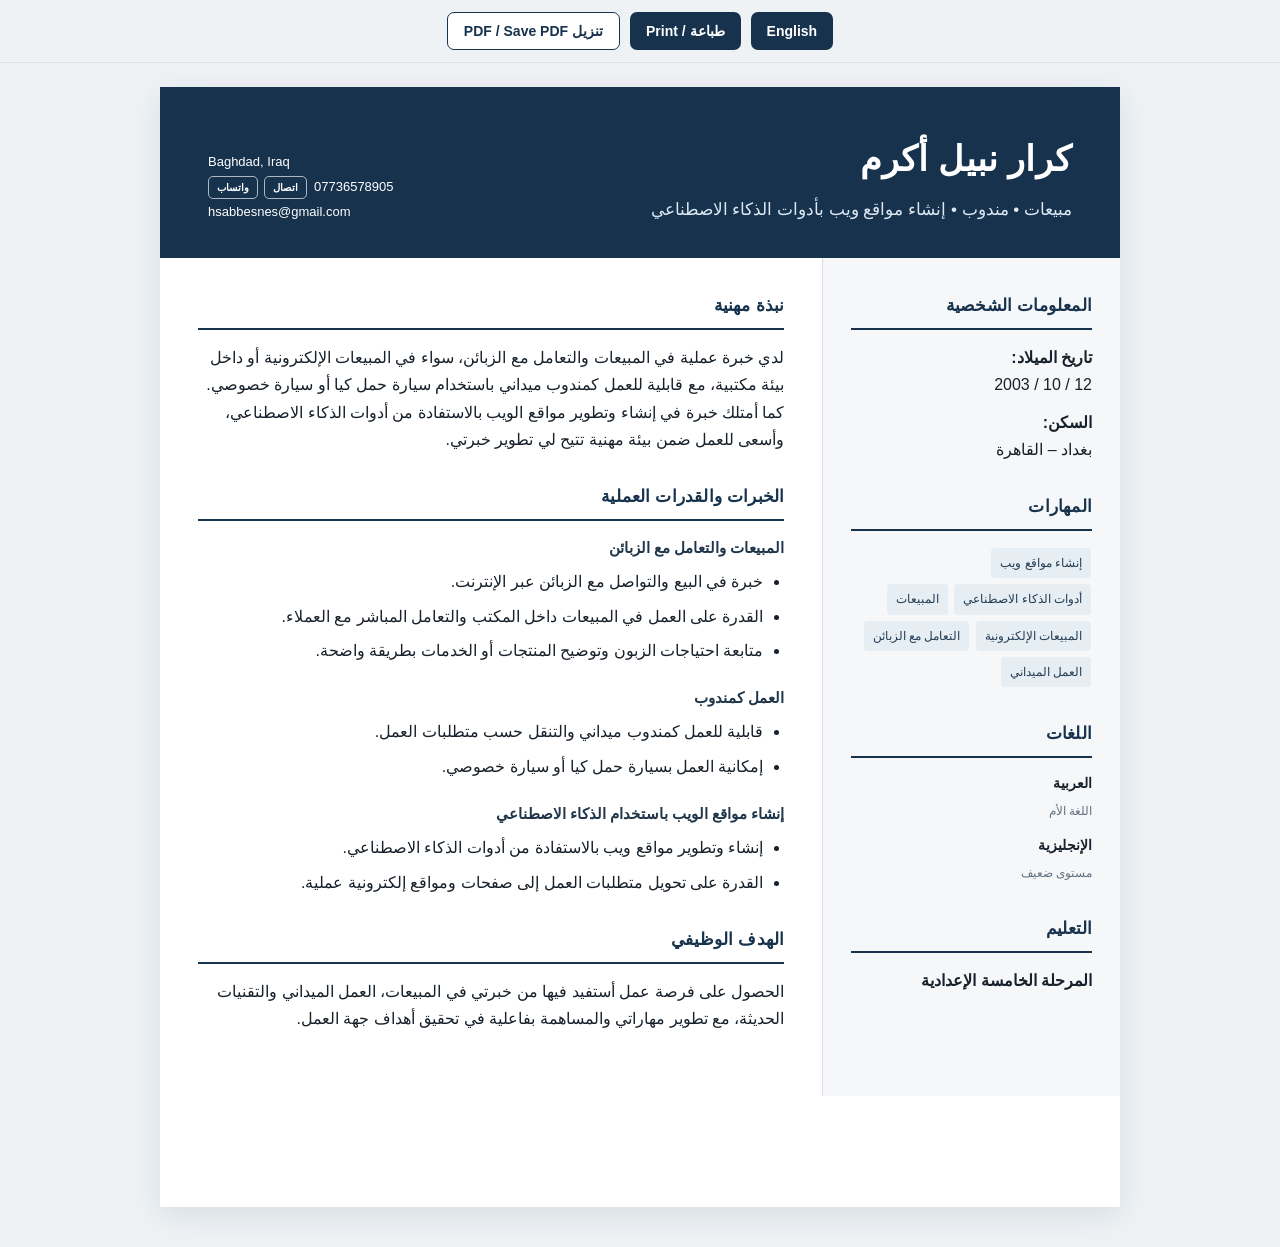
<file: index.html>
<!DOCTYPE html>
<html lang="ar" dir="rtl">
<head>
<meta charset="UTF-8">
<meta name="viewport" content="width=device-width, initial-scale=1.0">
<meta name="description" content="السيرة الذاتية - كرار نبيل أكرم | Karar Nabil Akram CV">
<title>السيرة الذاتية | كرار نبيل أكرم</title>

<style>
:root{
  --navy:#17324d;
  --navy2:#244b6d;
  --ink:#17212b;
  --muted:#637282;
  --line:#d9e0e6;
  --paper:#fff;
  --bg:#eef2f5;
  --soft:#f5f7f9;
}

*{
  box-sizing:border-box;
}

.cv{
  -webkit-user-select:none;
  user-select:none;
  -webkit-touch-callout:none;
}

a,button{
  -webkit-tap-highlight-color:transparent;
}

html{
  scroll-behavior:smooth;
}

body{
  margin:0;
  background:var(--bg);
  color:var(--ink);
  font-family:Arial,"Tahoma",sans-serif;
  line-height:1.7;
}

.toolbar{
  position:sticky;
  top:0;
  z-index:20;
  display:flex;
  justify-content:center;
  gap:10px;
  padding:12px;
  background:rgba(238,242,245,.96);
  border-bottom:1px solid #dce3e9;
}

button{
  border:0;
  border-radius:7px;
  padding:10px 16px;
  font-size:14px;
  font-weight:700;
  cursor:pointer;
  background:var(--navy);
  color:white;
}

button.secondary{
  background:white;
  color:var(--navy);
  border:1px solid var(--navy);
}

.cv{
  width:min(960px,calc(100% - 28px));
  margin:24px auto 40px;
  background:var(--paper);
  box-shadow:0 8px 28px rgba(24,45,66,.10);
  min-height:1120px;
}

.header{
  background:var(--navy);
  color:white;
  padding:42px 48px 34px;
  display:grid;
  grid-template-columns:1fr auto;
  gap:30px;
  align-items:end;
}

.header h1{
  margin:0;
  font-size:35px;
  letter-spacing:.2px;
}

.header .role{
  margin-top:7px;
  font-size:17px;
  color:#dce8f2;
}

.contact{
  text-align:left;
  font-size:13px;
  line-height:1.9;
  direction:ltr;
}

.contact a{
  color:white;
  text-decoration:none;
}

.contact-phone{
  display:flex;
  align-items:center;
  gap:7px;
  justify-content:flex-start;
  flex-wrap:wrap;
}

.contact-actions{
  display:inline-flex;
  gap:6px;
}

.contact-action{
  display:inline-flex;
  align-items:center;
  justify-content:center;
  padding:3px 8px;
  border:1px solid rgba(255,255,255,.65);
  border-radius:5px;
  font-size:10px;
  font-weight:700;
  color:white !important;
  line-height:1.5;
}

body:not(.english) .contact-phone{
  direction:rtl;
}

body.english .contact-phone{
  justify-content:flex-end;
}

.content{
  display:grid;
  grid-template-columns:31% 69%;
}

.sidebar{
  background:var(--soft);
  padding:34px 28px;
  border-left:1px solid var(--line);
}

.main{
  padding:34px 38px;
}

.section{
  margin-bottom:30px;
  break-inside:avoid;
}

h2{
  color:var(--navy);
  font-size:17px;
  margin:0 0 14px;
  padding-bottom:7px;
  border-bottom:2px solid var(--navy);
  letter-spacing:.2px;
}

p{
  margin:0 0 10px;
}

ul{
  margin:8px 0;
  padding-inline-start:21px;
}

li{
  margin:7px 0;
}

.item{
  margin-bottom:21px;
}

.item h3{
  font-size:15px;
  margin:0 0 4px;
  color:#20364a;
}

.skill{
  display:inline-block;
  background:#e6edf3;
  color:#243d54;
  padding:5px 9px;
  margin:3px 1px;
  border-radius:4px;
  font-size:12px;
}

.lang-row{
  margin:11px 0;
}

.lang-row strong{
  display:block;
  font-size:14px;
}

.lang-row span{
  font-size:12px;
  color:var(--muted);
}

.en{
  display:none;
}

body.english{
  direction:ltr;
}

body.english .ar{
  display:none;
}

body.english .en{
  display:block;
}

body.english .sidebar{
  border-left:0;
  border-right:1px solid var(--line);
}

body.english .contact{
  text-align:right;
}

@media(max-width:700px){

  .cv{
    width:100%;
    margin:0;
    box-shadow:none;
  }

  .toolbar{
    position:relative;
    flex-wrap:wrap;
  }

  .header{
    padding:30px 22px;
    grid-template-columns:1fr;
  }

  .header h1{
    font-size:29px;
  }

  .contact{
    text-align:right !important;
  }

  .content{
    grid-template-columns:1fr;
  }

  .sidebar{
    border:0 !important;
    padding:26px 22px;
  }

  .main{
    padding:26px 22px;
  }
}

@page{
  size:A4;
  margin:0;
}

@media print{

  body{
    background:white;
  }

  .toolbar,
  .no-print{
    display:none !important;
  }

  .cv{
    width:210mm;
    min-height:297mm;
    margin:0;
    box-shadow:none;
  }

  .header{
    padding:15mm 13mm 10mm;
  }

  .content{
    grid-template-columns:32% 68%;
  }

  .sidebar{
    padding:10mm 8mm;
  }

  .main{
    padding:10mm 10mm;
  }

  .section{
    margin-bottom:7mm;
  }

  h2{
    font-size:14px;
    margin-bottom:3mm;
  }

  p,li{
    font-size:11px;
    line-height:1.55;
  }

  .header h1{
    font-size:28px;
  }

  .header .role{
    font-size:14px;
  }

  .contact{
    font-size:10px;
  }
}
</style>
</head>

<body>

<div class="toolbar">

  <button id="langBtn" onclick="toggleLanguage()">
    English
  </button>

  <button onclick="printCV()">
    طباعة / Print
  </button>

  <button class="secondary" onclick="savePDF()">
    تنزيل PDF / Save PDF
  </button>

</div>

<article class="cv">

<header class="header">

<div>

  <div class="ar">
    <h1>كرار نبيل أكرم</h1>
    <div class="role">
      مبيعات • مندوب • إنشاء مواقع ويب بأدوات الذكاء الاصطناعي
    </div>
  </div>

  <div class="en">
    <h1>Karar Nabil Akram</h1>
    <div class="role">
      Sales • Representative • AI-Assisted Web Creation
    </div>
  </div>

</div>

<div class="contact">

  <div>Baghdad, Iraq</div>

  <div class="contact-phone">

    <span>07736578905</span>

    <span class="contact-actions no-print">

      <a
        class="contact-action ar"
        href="tel:+9647736578905">
        اتصال
      </a>

      <a
        class="contact-action ar"
        href="https://wa.me/9647736578905"
        target="_blank"
        rel="noopener">
        واتساب
      </a>

      <a
        class="contact-action en"
        href="tel:+9647736578905">
        Call
      </a>

      <a
        class="contact-action en"
        href="https://wa.me/9647736578905"
        target="_blank"
        rel="noopener">
        WhatsApp
      </a>

    </span>

  </div>

  <div>
    <a href="mailto:hsabbesnes@gmail.com">
      hsabbesnes@gmail.com
    </a>
  </div>

</div>

</header>

<div class="content">

<aside class="sidebar">

<section class="section">

<div class="ar">

<h2>المعلومات الشخصية</h2>

<p>
<strong>تاريخ الميلاد:</strong><br>
12 / 10 / 2003
</p>

<p>
<strong>السكن:</strong><br>
بغداد – القاهرة
</p>

</div>

<div class="en">

<h2>Personal Details</h2>

<p>
<strong>Date of Birth:</strong><br>
12 October 2003
</p>

<p>
<strong>Location:</strong><br>
Al-Qahira, Baghdad
</p>

</div>

</section>

<section class="section">

<div class="ar">

<h2>المهارات</h2>

<span class="skill">إنشاء مواقع ويب</span>
<span class="skill">أدوات الذكاء الاصطناعي</span>
<span class="skill">المبيعات</span>
<span class="skill">المبيعات الإلكترونية</span>
<span class="skill">التعامل مع الزبائن</span>
<span class="skill">العمل الميداني</span>

</div>

<div class="en">

<h2>Skills</h2>

<span class="skill">Website Creation</span>
<span class="skill">AI Tools</span>
<span class="skill">Sales</span>
<span class="skill">Online Sales</span>
<span class="skill">Customer Communication</span>
<span class="skill">Field Work</span>

</div>

</section>

<section class="section">

<div class="ar">

<h2>اللغات</h2>

<div class="lang-row">
<strong>العربية</strong>
<span>اللغة الأم</span>
</div>

<div class="lang-row">
<strong>الإنجليزية</strong>
<span>مستوى ضعيف</span>
</div>

</div>

<div class="en">

<h2>Languages</h2>

<div class="lang-row">
<strong>Arabic</strong>
<span>Native</span>
</div>

<div class="lang-row">
<strong>English</strong>
<span>Weak</span>
</div>

</div>

</section>

<section class="section">

<div class="ar">

<h2>التعليم</h2>

<p>
<strong>المرحلة الخامسة الإعدادية</strong>
</p>

</div>

<div class="en">

<h2>Education</h2>

<p>
<strong>Fifth Preparatory Grade</strong>
</p>

</div>

</section>

</aside>

<main class="main">

<section class="section">

<div class="ar">

<h2>نبذة مهنية</h2>

<p>
لدي خبرة عملية في المبيعات والتعامل مع الزبائن، سواء في
المبيعات الإلكترونية أو داخل بيئة مكتبية، مع قابلية للعمل
كمندوب ميداني باستخدام سيارة حمل كيا أو سيارة خصوصي.
كما أمتلك خبرة في إنشاء وتطوير مواقع الويب بالاستفادة
من أدوات الذكاء الاصطناعي، وأسعى للعمل ضمن بيئة مهنية
تتيح لي تطوير خبرتي.
</p>

</div>

<div class="en">

<h2>Professional Profile</h2>

<p>
Practical experience in sales and customer communication,
including online sales and office-based sales. Able to work
as a field representative using a Kia light cargo vehicle or
a private car. Experienced in creating and developing websites
with the support of AI tools, with a strong interest in
developing my professional skills in a structured work environment.
</p>

</div>

</section>

<section class="section">

<div class="ar">

<h2>الخبرات والقدرات العملية</h2>

<div class="item">

<h3>المبيعات والتعامل مع الزبائن</h3>

<ul>

<li>
خبرة في البيع والتواصل مع الزبائن عبر الإنترنت.
</li>

<li>
القدرة على العمل في المبيعات داخل المكتب والتعامل
المباشر مع العملاء.
</li>

<li>
متابعة احتياجات الزبون وتوضيح المنتجات أو الخدمات
بطريقة واضحة.
</li>

</ul>

</div>

<div class="item">

<h3>العمل كمندوب</h3>

<ul>

<li>
قابلية للعمل كمندوب ميداني والتنقل حسب متطلبات العمل.
</li>

<li>
إمكانية العمل بسيارة حمل كيا أو سيارة خصوصي.
</li>

</ul>

</div>

<div class="item">

<h3>إنشاء مواقع الويب باستخدام الذكاء الاصطناعي</h3>

<ul>

<li>
إنشاء وتطوير مواقع ويب بالاستفادة من أدوات الذكاء الاصطناعي.
</li>

<li>
القدرة على تحويل متطلبات العمل إلى صفحات ومواقع إلكترونية عملية.
</li>

</ul>

</div>

</div>

<div class="en">

<h2>Experience & Capabilities</h2>

<div class="item">

<h3>Sales & Customer Service</h3>

<ul>

<li>
Experience in online sales and communicating with customers.
</li>

<li>
Ability to work in office-based sales and deal directly with clients.
</li>

<li>
Ability to understand customer needs and explain products
or services clearly.
</li>

</ul>

</div>

<div class="item">

<h3>Field Representative</h3>

<ul>

<li>
Available for field representative duties and work-related travel.
</li>

<li>
Able to work using a Kia light cargo vehicle or a private car.
</li>

</ul>

</div>

<div class="item">

<h3>AI-Assisted Website Creation</h3>

<ul>

<li>
Creating and developing websites with the support of
artificial intelligence tools.
</li>

<li>
Ability to turn business requirements into practical
web pages and websites.
</li>

</ul>

</div>

</div>

</section>

<section class="section">

<div class="ar">

<h2>الهدف الوظيفي</h2>

<p>
الحصول على فرصة عمل أستفيد فيها من خبرتي في المبيعات،
العمل الميداني والتقنيات الحديثة، مع تطوير مهاراتي
والمساهمة بفاعلية في تحقيق أهداف جهة العمل.
</p>

</div>

<div class="en">

<h2>Career Objective</h2>

<p>
To obtain a professional opportunity where I can apply
my experience in sales, field work and modern technology,
while developing my skills and contributing effectively
to the organization’s goals.
</p>

</div>

</section>

</main>

</div>

</article>

<script>

let english = false;

function toggleLanguage(){

  english = !english;

  document.body.classList.toggle('english', english);

  document.documentElement.lang =
    english ? 'en' : 'ar';

  document.documentElement.dir =
    english ? 'ltr' : 'rtl';

  document.getElementById('langBtn').textContent =
    english ? 'العربية' : 'English';
}

function printCV(){
  window.print();
}

function savePDF(){

  alert(
    english
    ? 'In the print window, choose “Save as PDF” as the printer/destination, then save.'
    : 'من نافذة الطباعة اختر «حفظ كملف PDF / Save as PDF» كطابعة أو وجهة، ثم اضغط حفظ.'
  );

  window.print();
}

/* منع قائمة الضغط المطول وتحديد النص داخل الـ CV */
document.addEventListener('contextmenu', function(e){
  e.preventDefault();
});

document.addEventListener('dragstart', function(e){
  e.preventDefault();
});

document.addEventListener('selectstart', function(e){

  if(!e.target.closest('button,a')){
    e.preventDefault();
  }

});

</script>

</body>
</html>
</file>
